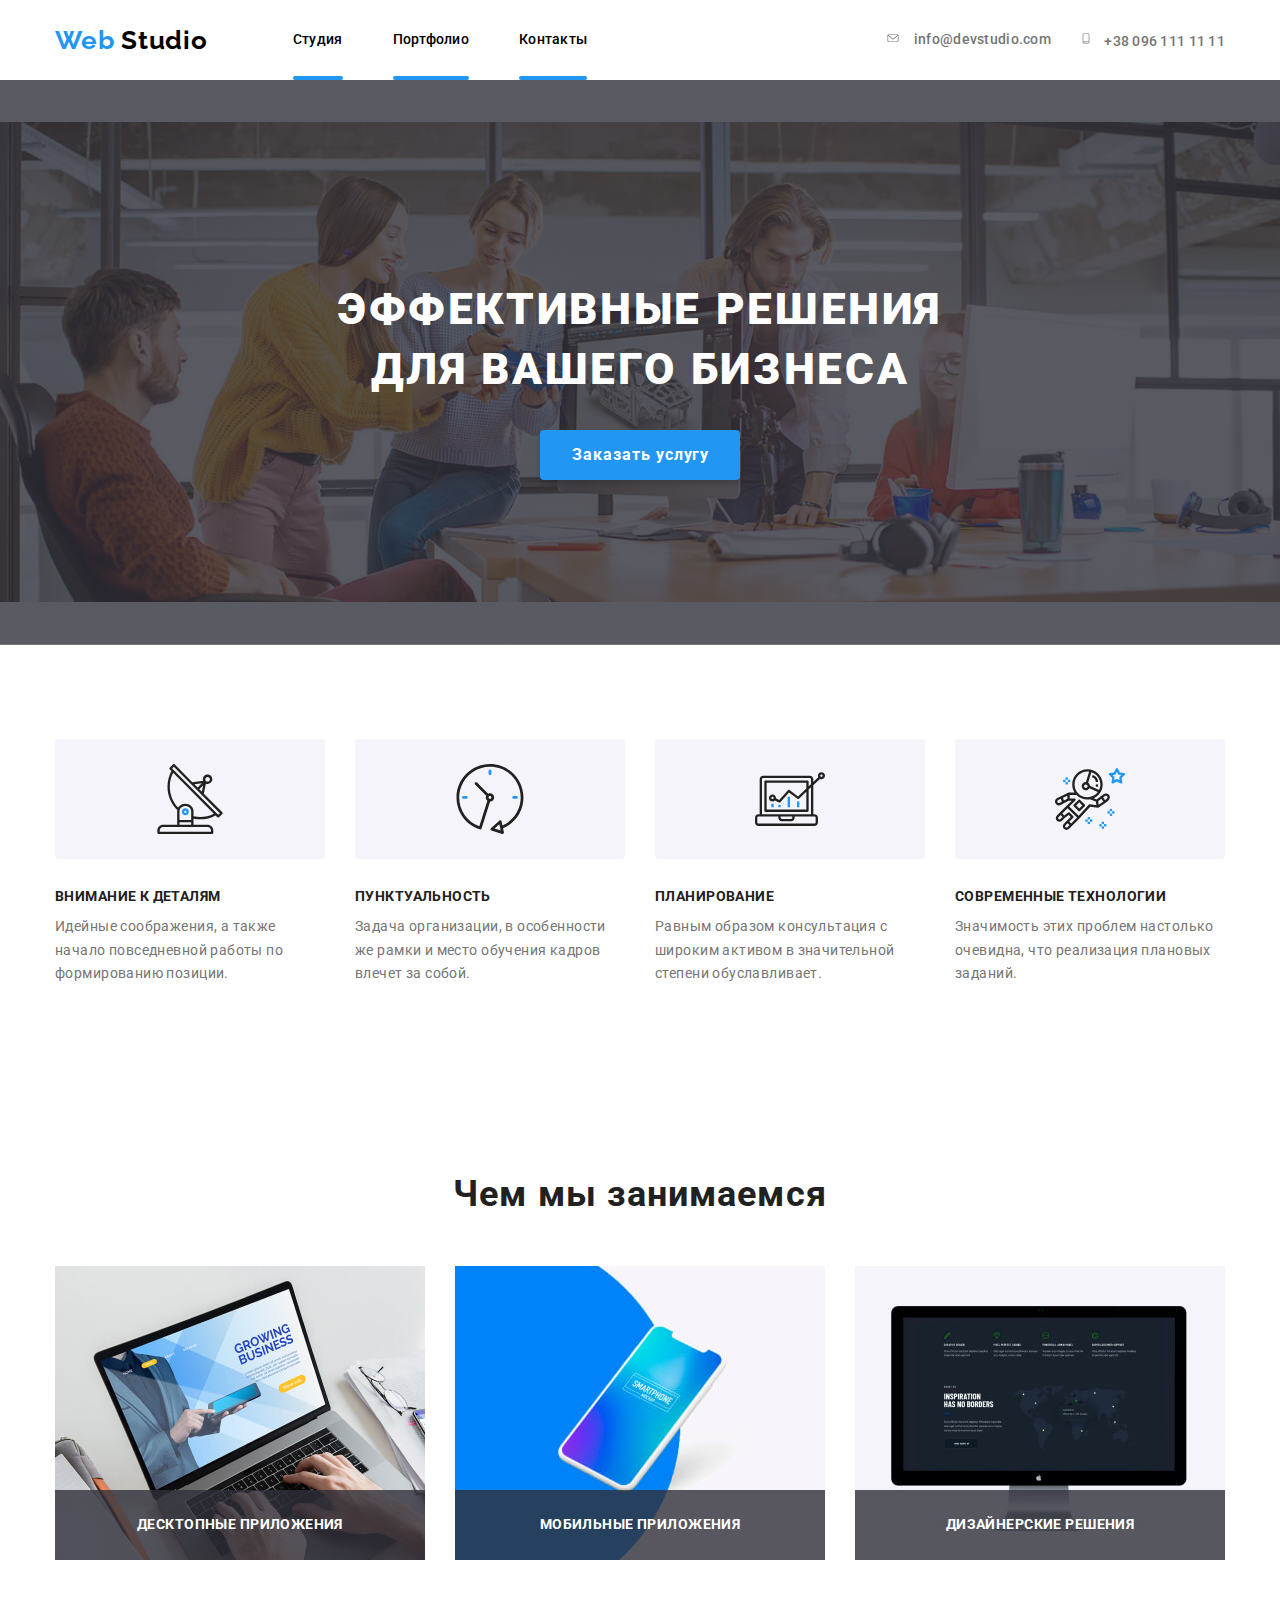
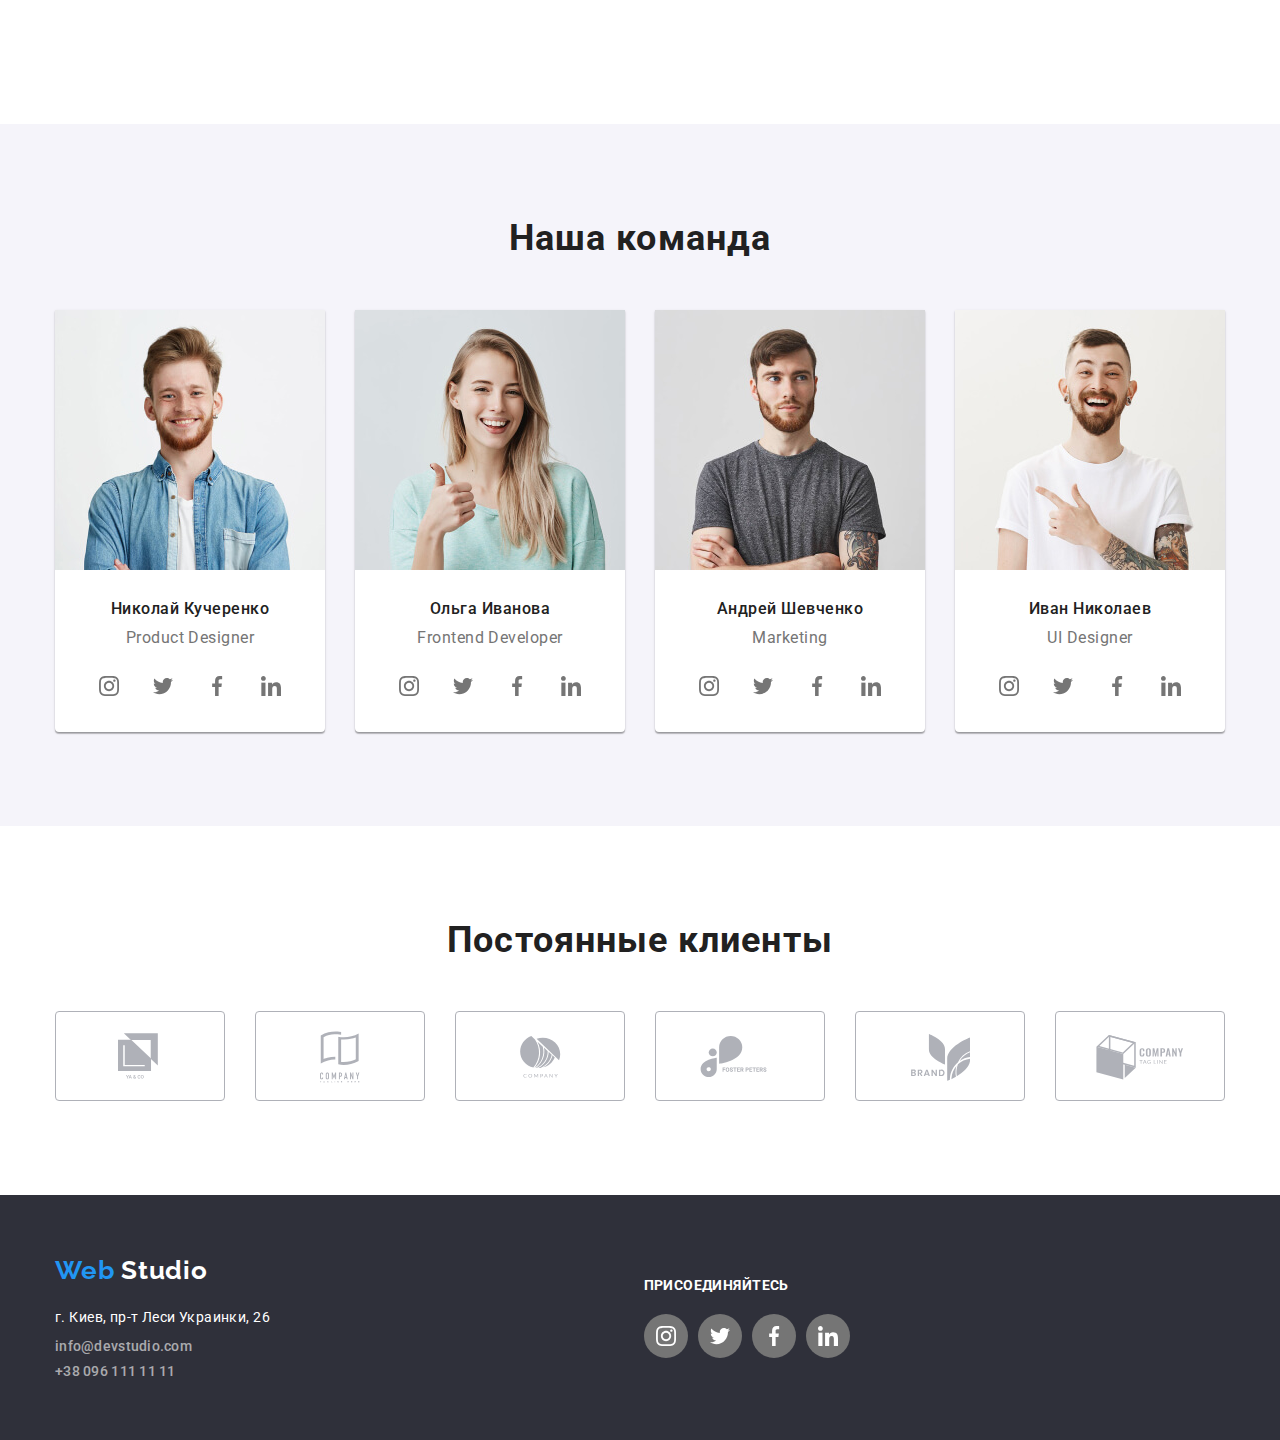
<file: index.html>
<!DOCTYPE html>
<html lang="ru">
  <head>
    <meta charset="UTF-8" />
    <meta name="viewport" content="width=device-width, initial-scale=1.0" />
    <title>WebStudio</title>
    <link
      href="https://fonts.googleapis.com/css2?family=Raleway&family=Roboto:wght@400;500;900&display=swap"
      rel="stylesheet"
    />
    <link rel="stylesheet" href="css/style.css" />
    <link rel="stylesheet" href="css/normalize.css" />
  </head>
  <body>
    <!-- Шапка сайта-->
    <header class="header">
      <div class="container">
        <nav class="navigation-main-nav">
          <a class="logo link" href="index.html" aria-label="Логотип">
            <span class="logo-web">Web</span> Studio</a
          >
          <ul class="navigation-menu list">
            <li class="navigation-menu-item">
              <a class="navigation-menu-link link current" href="">Студия</a>
            </li>
            <li class="navigation-menu-item">
              <a class="navigation-menu-link link current" href="portfolio.html"
                >Портфолио</a
              >
            </li>
            <li class="navigation-menu-item">
              <a class="navigation-menu-link link current" href="">Контакты</a>
            </li>
          </ul>
        </nav>
        <div class="nav-adress">
          <address class="header-adress">
            <ul class="header-adress-list list">
              <li class="header-adress-list-item">
                <a class="adress-mail link" href="info@devstudio.com">
                  <svg class="adress-mail-svg">
                    <use href="./Images/sprite.svg#icon-envelope"></use>
                  </svg>
                  info@devstudio.com
                </a>
              </li>
              <li class="header-adress-list-item">
                <a class="adress-tel link" href="tel:+380961111111">
                  <svg class="adress-tel-svg">
                    <use href="./Images/sprite.svg#icon-smartphone"></use>
                  </svg>
                  +38 096 111 11 11</a
                >
              </li>
            </ul>
          </address>
        </div>
      </div>
    </header>
    <main>
      <!--Секция Герои-->
      <section class="hero">
        <div class="container">
          <div class="container-item">
            <h1 class="hero-title">
              Эффективные решения<br />
              для вашего бизнеса
            </h1>
            <button class="hero-section-button">
              <p class="hero-button-text">Заказать услугу</p>
            </button>
          </div>
        </div>
      </section>
      <!--Секция о нас-->
      <section class="about-us-section">
        <h2 class="secondary-title" hidden>О нас</h2>
        <div class="container">
          <ul class="about-us-menu list">
            <li class="about-us-item">
              <div class="about-us-fone">
                <svg class="about-us-svg">
                  <use href="./Images/sprite.svg#icon-About-Us-1"></use>
                </svg>
              </div>
              <h3 class="about-us-title">Внимание к деталям</h3>
              <p class="about-us-text">
                Идейные соображения, а также начало повседневной работы по
                формированию позиции.
              </p>
            </li>
            <li class="about-us-item">
              <div class="about-us-fone">
                <svg class="about-us-svg">
                  <use href="./Images/sprite.svg#icon-About-Us-2"></use>
                </svg>
              </div>
              <h3 class="about-us-title">Пунктуальность</h3>
              <p class="about-us-text">
                Задача организации, в особенности же рамки и место обучения
                кадров влечет за собой.
              </p>
            </li>
            <li class="about-us-item">
              <div class="about-us-fone">
                <svg class="about-us-svg">
                  <use href="./Images/sprite.svg#icon-About-Us-3"></use>
                </svg>
              </div>
              <h3 class="about-us-title">Планирование</h3>
              <p class="about-us-text">
                Равным образом консультация с широким активом в значительной
                степени обуславливает.
              </p>
            </li>
            <li class="about-us-item">
              <div class="about-us-fone">
                <svg class="about-us-svg">
                  <use href="./Images/sprite.svg#icon-About-Us-4"></use>
                </svg>
              </div>
              <h3 class="about-us-title">Современные технологии</h3>
              <p class="about-us-text">
                Значимость этих проблем настолько очевидна, что реализация
                плановых заданий.
              </p>
            </li>
          </ul>
        </div>
      </section>
      <!--Чем мы занимаемся-->
      <section class="what-we-do">
        <div class="container">
          <h2 class="secondary-title">Чем мы занимаемся</h2>
          <ul class="our-works-menu list">
            <li class="our-works-item">
              <img
                class="our-works-img"
                src="./Images/What are we doing section/Laptop.jpg"
                alt="Десктопные приложения"
                width="370px"
                height="294px"
              />
              <b class="our-works-text">Десктопные приложения</b>
            </li>
            <li class="our-works-item">
              <img
                class="our-works-img"
                src="./Images/What are we doing section/Phone.jpg"
                alt="Мобильные приложения"
                width="370px"
                height="294px"
              />
              <b class="our-works-text">Мобильные приложения</b>
            </li>
            <li class="our-works-item">
              <img
                class="our-works-img"
                src="./Images/What are we doing section/Display.jpg"
                alt="Дизайнерские решения"
                width="370px"
                height="294px"
              />
              <b class="our-works-text">Дизайнерские решения</b>
            </li>
          </ul>
        </div>
      </section>
      <!--Наша команда-->
      <section class="our-team-section">
        <div class="container">
          <h2 class="secondary-title">Наша команда</h2>
          <ul class="our-team-list list">
            <li class="our-team-item">
              <img
                class="our-team-img"
                src="./Images/Our team/Nilolay.jpg"
                alt="Product Designer"
                width="270px"
                height="260px"
              />
              <h3 class="our-team-title">Николай Кучеренко</h3>
              <p class="our-team-text">Product Designer</p>
              <ul class="our-team-social-list list">
                <li class="our-team-social-item">
                  <a
                    class="our-team-social-link link"
                    href=""
                    aria-label="иконка инстаграмма"
                  >
                    <svg class="social-link-item-svg">
                      <use href="./Images/sprite.svg#icon-instagram"></use>
                    </svg>
                  </a>
                </li>
                <li class="our-team-social-item">
                  <a
                    class="our-team-social-link link"
                    href=""
                    aria-label="иконка твиттера"
                  >
                    <svg class="social-link-item-svg">
                      <use href="./Images/sprite.svg#icon-twitter"></use>
                    </svg>
                  </a>
                </li>
                <li class="our-team-social-item">
                  <a
                    class="our-team-social-link link"
                    href=""
                    aria-label="иконка фейсбука"
                  >
                    <svg class="social-link-item-svg">
                      <use href="./Images/sprite.svg#icon-facebook"></use>
                    </svg>
                  </a>
                </li>
                <li class="our-team-social-item">
                  <a
                    class="our-team-social-link link"
                    href=""
                    aria-label="иконка линдитина"
                  >
                    <svg class="social-link-item-svg">
                      <use href="./Images/sprite.svg#icon-linkedin"></use>
                    </svg>
                  </a>
                </li>
              </ul>
            </li>
            <li class="our-team-item">
              <img
                class="our-team-img"
                src="./Images/Our team/Olga.jpg"
                alt="Frontend Developer"
                width="270px"
                height="260px"
              />
              <h3 class="our-team-title">Ольга Иванова</h3>
              <p class="our-team-text">Frontend Developer</p>
              <ul class="our-team-social-list list">
                <li class="our-team-social-item">
                  <a
                    class="our-team-social-link link"
                    href=""
                    aria-label="иконка инстаграмма"
                  >
                    <svg class="social-link-item-svg">
                      <use href="./Images/sprite.svg#icon-instagram"></use>
                    </svg>
                  </a>
                </li>
                <li class="our-team-social-item">
                  <a
                    class="our-team-social-link link"
                    href=""
                    aria-label="иконка твиттера"
                  >
                    <svg class="social-link-item-svg">
                      <use href="./Images/sprite.svg#icon-twitter"></use>
                    </svg>
                  </a>
                </li>
                <li class="our-team-social-item">
                  <a
                    class="our-team-social-link link"
                    href=""
                    aria-label="иконка фейсбука"
                  >
                    <svg class="social-link-item-svg">
                      <use href="./Images/sprite.svg#icon-facebook"></use>
                    </svg>
                  </a>
                </li>
                <li class="our-team-social-item">
                  <a
                    class="our-team-social-link link"
                    href=""
                    aria-label="иконка линкедина"
                  >
                    <svg class="social-link-item-svg">
                      <use href="./Images/sprite.svg#icon-linkedin"></use>
                    </svg>
                  </a>
                </li>
              </ul>
            </li>
            <li class="our-team-item">
              <img
                class="our-team-img"
                src="./Images/Our team/Andrey.jpg"
                alt="Marketing"
                width="270px"
                height="260px"
              />
              <h3 class="our-team-title">Андрей Шевченко</h3>
              <p class="our-team-text">Marketing</p>
              <ul class="our-team-social-list list">
                <li class="our-team-social-item">
                  <a
                    class="our-team-social-link link"
                    href=""
                    aria-label="иконка инстаграмма"
                  >
                    <svg class="social-link-item-svg">
                      <use href="./Images/sprite.svg#icon-instagram"></use>
                    </svg>
                  </a>
                </li>
                <li class="our-team-social-item">
                  <a
                    class="our-team-social-link link"
                    href=""
                    aria-label="иконка твиттера"
                  >
                    <svg class="social-link-item-svg">
                      <use href="./Images/sprite.svg#icon-twitter"></use>
                    </svg>
                  </a>
                </li>
                <li class="our-team-social-item">
                  <a
                    class="our-team-social-link link"
                    href=""
                    aria-label="иконка фейсбука"
                  >
                    <svg class="social-link-item-svg">
                      <use href="./Images/sprite.svg#icon-facebook"></use>
                    </svg>
                  </a>
                </li>
                <li class="our-team-social-item">
                  <a
                    class="our-team-social-link link"
                    href=""
                    aria-label="иконка линкедина"
                  >
                    <svg class="social-link-item-svg">
                      <use href="./Images/sprite.svg#icon-linkedin"></use>
                    </svg>
                  </a>
                </li>
              </ul>
            </li>
            <li class="our-team-item">
              <img
                class="our-team-img"
                src="./Images/Our team/Ivan.jpg"
                alt="UI Designer"
                width="270px"
                height="260px"
              />
              <h3 class="our-team-title">Иван Николаев</h3>
              <p class="our-team-text">UI Designer</p>
              <ul class="our-team-social-list list">
                <li class="our-team-social-item">
                  <a
                    class="our-team-social-link link"
                    href=""
                    aria-label="иконка инстаграмма"
                  >
                    <svg class="social-link-item-svg">
                      <use href="./Images/sprite.svg#icon-instagram"></use>
                    </svg>
                  </a>
                </li>
                <li class="our-team-social-item">
                  <a
                    class="our-team-social-link link"
                    href=""
                    aria-label="иконка твиттера"
                  >
                    <svg class="social-link-item-svg">
                      <use href="./Images/sprite.svg#icon-twitter"></use>
                    </svg>
                  </a>
                </li>
                <li class="our-team-social-item">
                  <a
                    class="our-team-social-link link"
                    href=""
                    aria-label="иконка фейсбука"
                  >
                    <svg class="social-link-item-svg">
                      <use href="./Images/sprite.svg#icon-facebook"></use>
                    </svg>
                  </a>
                </li>
                <li class="our-team-social-item">
                  <a
                    class="our-team-social-link link"
                    href=""
                    aria-label="иконка линкедина"
                  >
                    <svg class="social-link-item-svg">
                      <use href="./Images/sprite.svg#icon-linkedin"></use>
                    </svg>
                  </a>
                </li>
              </ul>
            </li>
          </ul>
        </div>
      </section>
      <!--Наши клиенты-->
      <section>
        <div class="container">
          <h2 class="secondary-title">Постоянные клиенты</h2>
          <ul class="our-client-list list">
            <li class="our-client-list-item">
              <a
                class="our-client-logo link"
                href=""
                aria-label="Логотип компании 1"
              >
                <svg
                  class="client-logo-svg"
                  width="44"
                  ,
                  height="49"
                  ,
                  padding-left="63"
                >
                  <use href="./Images/sprite.svg#icon-Company1"></use>
                </svg>
              </a>
            </li>
            <li class="our-client-list-item">
              <a
                class="our-client-logo link"
                href=""
                aria-label="Логотип компании 2"
              >
                <svg class="client-logo-svg" width="40" , height="52">
                  <use href="./Images/sprite.svg#icon-Company2"></use>
                </svg>
              </a>
            </li>
            <li class="our-client-list-item">
              <a
                class="our-client-logo link"
                href=""
                aria-label="Логотип компании 3"
              >
                <svg class="client-logo-svg" width="41" , height="42">
                  <use href="./Images/sprite.svg#icon-Company3"></use>
                </svg>
              </a>
            </li>
            <li class="our-client-list-item">
              <a
                class="our-client-logo link"
                href=""
                aria-label="Логотип компании 4"
              >
                <svg class="client-logo-svg" width="80" , height="42">
                  <use href="./Images/sprite.svg#icon-Company4"></use>
                </svg>
              </a>
            </li>
            <li class="our-client-list-item">
              <a
                class="our-client-logo link"
                href=""
                aria-label="Логотип компании 5"
              >
                <svg class="client-logo-svg" width="59" , height="47">
                  <use href="./Images/sprite.svg#icon-Company5"></use>
                </svg>
              </a>
            </li>
            <li class="our-client-list-item">
              <a
                class="our-client-logo link"
                href=""
                aria-label="Логотип компании 6"
              >
                <svg class="client-logo-svg" width="88" , height="45">
                  <use href="./Images/sprite.svg#icon-Company6"></use>
                </svg>
              </a>
            </li>
          </ul>
        </div>
      </section>
    </main>
    <!--Подвал сайта-->
    <footer class="footer">
      <div class="container">
        <div class="adress">
          <a class="footer-logo link" href="index.html" aria-label="Логотип">
            <span class="footer-logo-web">Web</span> Studio</a
          >
          <ul class="footer-adress-list list">
            <li class="footer-adress-list-item">
              <address class="footer-adress">
                <a
                  class="adress-map link"
                  href="https://goo.gl/maps/tiRNEoLBUF7A76GS7"
                  >г. Киев, пр-т Леси Украинки, 26</a
                >
              </address>
            </li>
            <li class="footer-adress-list-item">
              <address class="footer-adress">
                <a class="adress-mail-footer link" href="info@devstudio.com"
                  >info@devstudio.com</a
                >
              </address>
            </li>
            <li class="footer-adress-list-item">
              <address class="footer-adress">
                <a class="adress-tel-footer link" href="tel:+380961111111"
                  >+38 096 111 11 11</a
                >
              </address>
            </li>
          </ul>
        </div>
        <div class="social-links">
          <b class="social-links-text">присоединяйтесь</b>
          <ul class="social-list-footer list">
            <li class="social-list-footer-item">
              <a
                class="social-list-footer-link"
                href=""
                aria-label="иконка инстаграмма"
              >
                <svg class="footer-social-icon-svg">
                  <use href="./Images/sprite.svg#icon-instagram"></use>
                </svg>
              </a>
            </li>
            <li class="social-list-footer-item">
              <a
                class="social-list-footer-link"
                href=""
                aria-label="иконка твиттера"
              >
                <svg class="footer-social-icon-svg">
                  <use href="./Images/sprite.svg#icon-twitter"></use>
                </svg>
              </a>
            </li>
            <li class="social-list-footer-item">
              <a
                class="social-list-footer-link"
                href=""
                aria-label="иконка фейсбука"
              >
                <svg class="footer-social-icon-svg">
                  <use href="./Images/sprite.svg#icon-facebook"></use>
                </svg>
              </a>
            </li>
            <li class="social-list-footer-item">
              <a
                class="social-list-footer-link"
                href=""
                aria-label="иконка линкедина"
              >
                <svg class="footer-social-icon-svg">
                  <use href="./Images/sprite.svg#icon-linkedin"></use>
                </svg>
              </a>
            </li>
          </ul>
        </div>
        <div class="form-footer"></div>
      </div>
    </footer>
  </body>
</html>
</file>
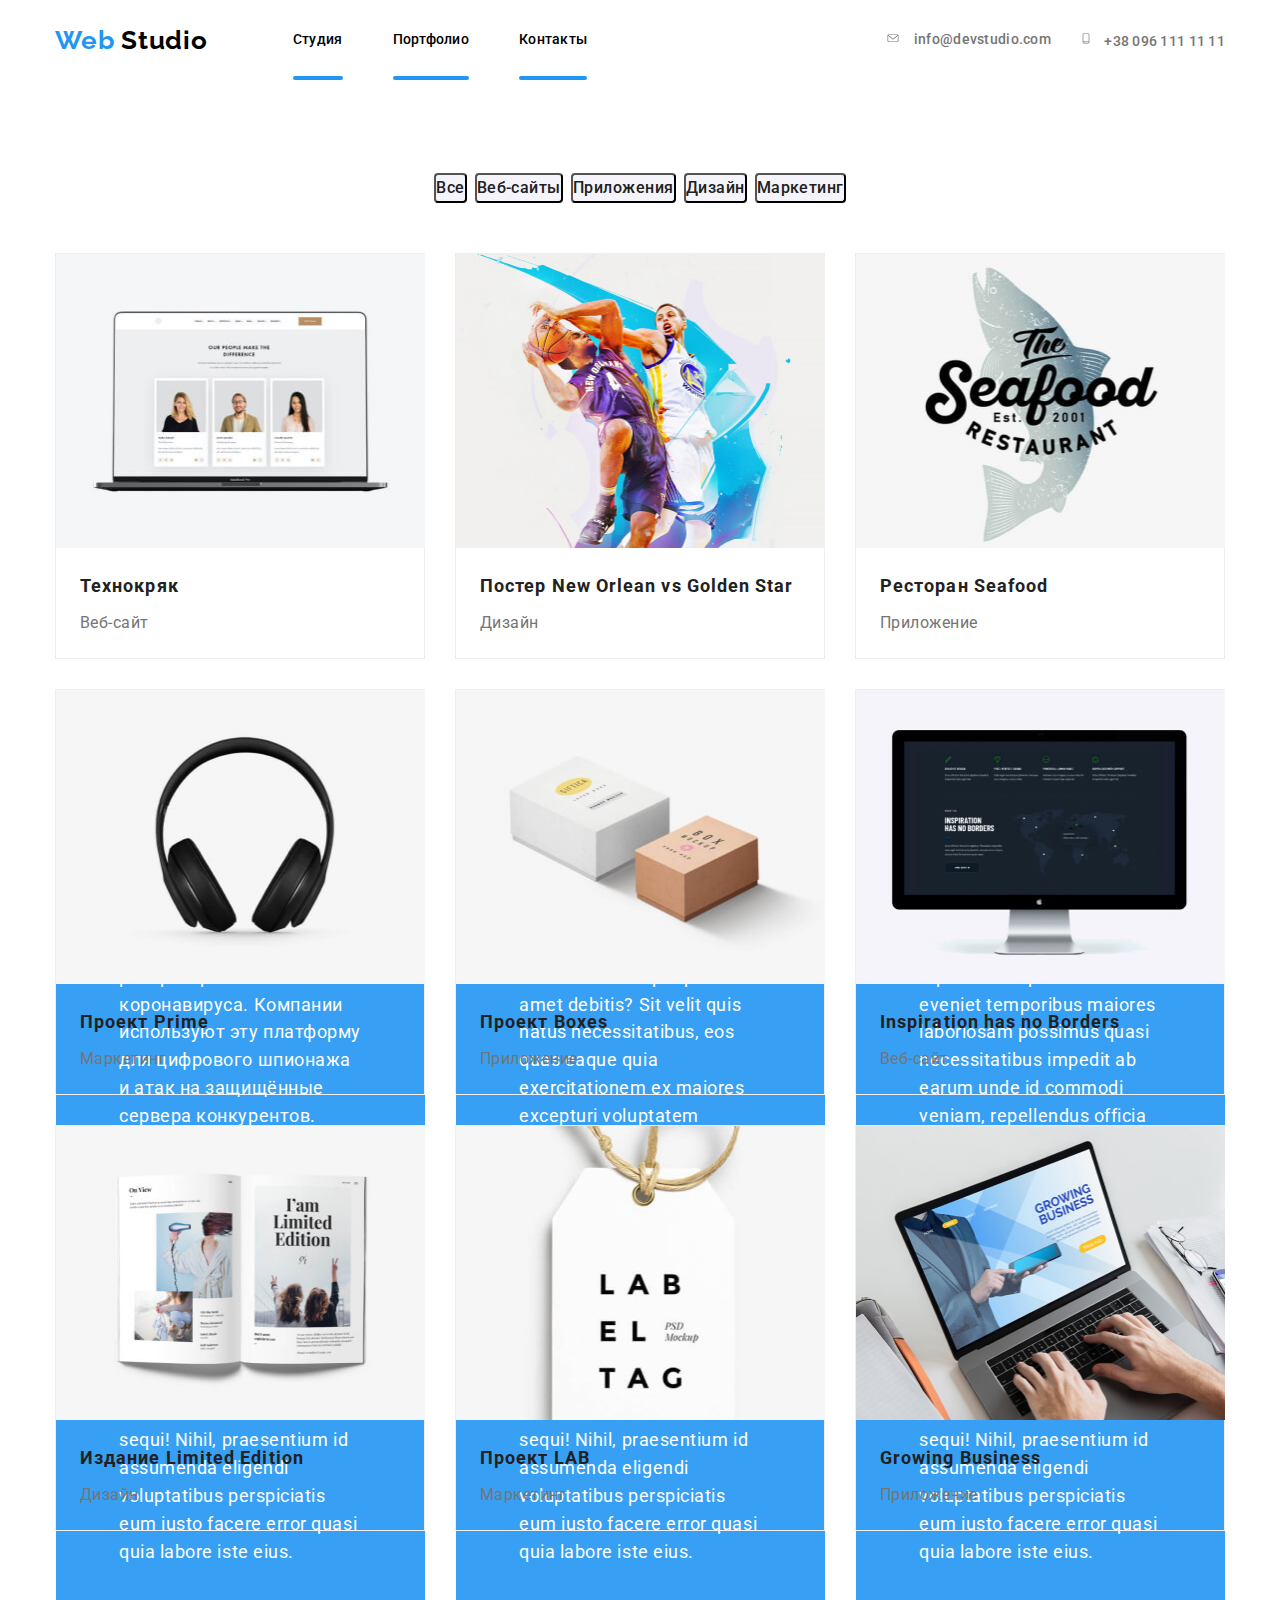
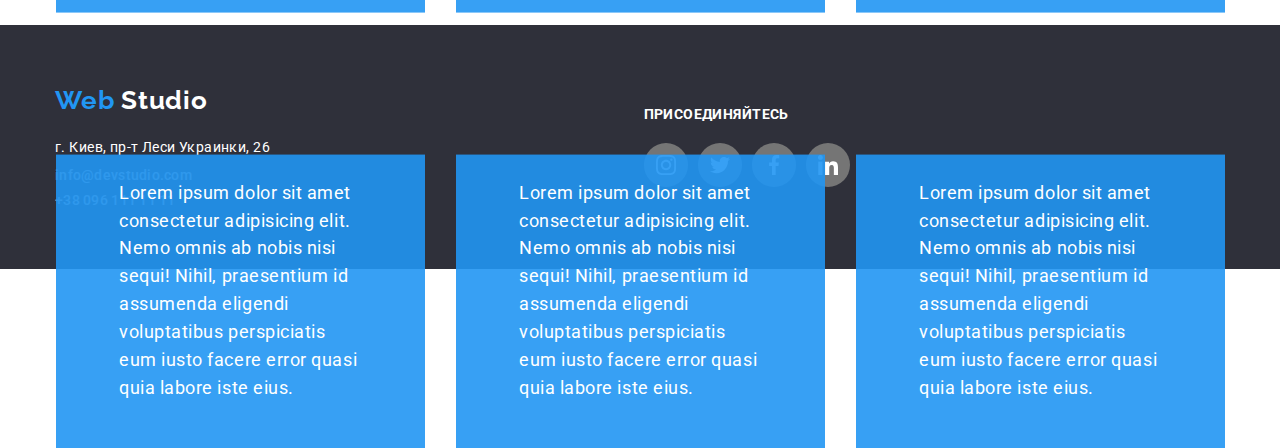
<file: portfolio.html>
<!DOCTYPE html>
<html lang="ru">
  <head>
    <meta charset="UTF-8" />
    <meta name="viewport" content="width=device-width, initial-scale=1.0" />
    <title>Portfolio</title>
    <link
      href="https://fonts.googleapis.com/css2?family=Raleway&family=Roboto:wght@400;500;900&display=swap"
      rel="stylesheet"
    />
    <link rel="stylesheet" href="./css/style.css" />
    <link rel="stylesheet" href="./css/normalize.css" />
  </head>
  <body>
    <!--Шапка портфолио-->
    <header class="header">
      <div class="container">
        <nav class="navigation-main-nav">
          <a class="logo link" href="index.html" aria-label="Логотип">
            <span class="logo-web">Web</span> Studio</a
          >
          <ul class="navigation-menu list">
            <li class="navigation-menu-item">
              <a class="navigation-menu-link link current" href="index.html"
                >Студия</a
              >
            </li>
            <li class="navigation-menu-item">
              <a class="navigation-menu-link link current" href="portfolio.html"
                >Портфолио</a
              >
            </li>
            <li class="navigation-menu-item">
              <a class="navigation-menu-link link current" href="">Контакты</a>
            </li>
          </ul>
        </nav>
        <div class="nav-adress">
          <address class="header-adress">
            <ul class="header-adress-list list">
              <li class="header-adress-list-item">
                <a class="adress-mail link" href="info@devstudio.com">
                  <svg class="adress-mail-svg">
                    <use href="./Images/sprite.svg#icon-envelope"></use>
                  </svg>
                  info@devstudio.com
                </a>
              </li>
              <li class="header-adress-list-item">
                <a class="adress-tel link" href="tel:+380961111111">
                  <svg class="adress-tel-svg">
                    <use href="./Images/sprite.svg#icon-smartphone"></use>
                  </svg>
                  +38 096 111 11 11</a
                >
              </li>
            </ul>
          </address>
        </div>
      </div>
    </header>
    <main>
      <!-- Наши работы-->
      <h1 hidden>Примеры работ</h1>
      <!-- Кнопки фильра-->
      <section>
        <div class="container">
          <ul class="btn-filter-list list">
            <li class="btn-filter-item">
              <button class="btn-filter">Все</button>
            </li>
            <li class="btn-filter-item">
              <button class="btn-filter">Веб-сайты</button>
            </li>
            <li class="btn-filter-item">
              <button class="btn-filter">Приложения</button>
            </li>
            <li class="btn-filter-item">
              <button class="btn-filter">Дизайн</button>
            </li>
            <li class="btn-filter-item">
              <button class="btn-filter">Маркетинг</button>
            </li>
          </ul>
        </div>
      </section>
      <!--Список-работ-->
      <section>
        <div class="our-projects">
          <ul class="projects-list list">
            <li class="projects-list-item">
              <img
                class="projects-img"
                src="./Images/Portfolio/portfolio1.jpg"
                alt=""
              />
              <p class="projects-description">
                Технокряк это современная площадка распространения коронавируса.
                Компании используют эту платформу для цифрового шпионажа и атак
                на защищённые сервера конкурентов.
              </p>
              <div class="projects-title-box">
                <h2 class="projects-title">Технокряк</h2>
                <h3 class="projects-type">Веб-сайт</h3>
              </div>
            </li>
            <li class="projects-list-item">
              <img
                class="projects-img"
                src="./Images/Portfolio/portfolio2.jpg"
                alt=""
              />
              <p class="projects-description">
                Lorem ipsum dolor sit amet consectetur adipisicing elit. Facilis
                est suscipit quaerat amet debitis? Sit velit quis natus
                necessitatibus, eos quas eaque quia exercitationem ex maiores
                excepturi voluptatem possimus inventore.
              </p>
              <h2 class="projects-title">Постер New Orlean vs Golden Star</h2>
              <h3 class="projects-type">Дизайн</h3>
            </li>
            <li class="projects-list-item">
              <img
                class="projects-img"
                src="./Images/Portfolio/portfolio3.jpg"
                alt=""
              />
              <p class="projects-description">
                Lorem ipsum, dolor sit amet consectetur adipisicing elit. A
                porro cumque laborum eveniet temporibus maiores laboriosam
                possimus quasi necessitatibus impedit ab earum unde id commodi
                veniam, repellendus officia assumenda neque!
              </p>
              <h2 class="projects-title">Ресторан Seafood</h2>
              <h3 class="projects-type">Приложение</h3>
            </li>
            <li class="projects-list-item">
              <img
                class="projects-img"
                src="./Images/Portfolio/portfolio4.jpg"
                alt=""
              />
              <p class="projects-description">
                Lorem ipsum dolor sit amet consectetur adipisicing elit. Nemo
                omnis ab nobis nisi sequi! Nihil, praesentium id assumenda
                eligendi voluptatibus perspiciatis eum iusto facere error quasi
                quia labore iste eius.
              </p>
              <h2 class="projects-title">Проект Prime</h2>
              <h3 class="projects-type">Маркетинг</h3>
            </li>
            <li class="projects-list-item">
              <img
                class="projects-img"
                src="./Images/Portfolio/portfolio5.jpg"
                alt=""
              />
              <p class="projects-description">
                Lorem ipsum dolor sit amet consectetur adipisicing elit. Nemo
                omnis ab nobis nisi sequi! Nihil, praesentium id assumenda
                eligendi voluptatibus perspiciatis eum iusto facere error quasi
                quia labore iste eius.
              </p>
              <h2 class="projects-title">Проект Boxes</h2>

              <h3 class="projects-type">Приложение</h3>
            </li>
            <li class="projects-list-item">
              <img
                class="projects-img"
                src="./Images/Portfolio/portfolio6.jpg"
                alt=""
              />
              <p class="projects-description">
                Lorem ipsum dolor sit amet consectetur adipisicing elit. Nemo
                omnis ab nobis nisi sequi! Nihil, praesentium id assumenda
                eligendi voluptatibus perspiciatis eum iusto facere error quasi
                quia labore iste eius.
              </p>
              <h2 class="projects-title">Inspiration has no Borders</h2>
              <h3 class="projects-type">Веб-сайт</h3>
            </li>
            <li class="projects-list-item">
              <img
                class="projects-img"
                src="./Images/Portfolio/portfolio7.jpg"
                alt=""
              />
              <p class="projects-description">
                Lorem ipsum dolor sit amet consectetur adipisicing elit. Nemo
                omnis ab nobis nisi sequi! Nihil, praesentium id assumenda
                eligendi voluptatibus perspiciatis eum iusto facere error quasi
                quia labore iste eius.
              </p>
              <h2 class="projects-title">Издание Limited Edition</h2>
              <h3 class="projects-type">Дизайн</h3>
            </li>
            <li class="projects-list-item">
              <img
                class="projects-img"
                src="./Images/Portfolio/portfolio8.jpg"
                alt=""
              />
              <p class="projects-description">
                Lorem ipsum dolor sit amet consectetur adipisicing elit. Nemo
                omnis ab nobis nisi sequi! Nihil, praesentium id assumenda
                eligendi voluptatibus perspiciatis eum iusto facere error quasi
                quia labore iste eius.
              </p>
              <h2 class="projects-title">Проект LAB</h2>
              <h3 class="projects-type">Маркетинг</h3>
            </li>
            <li class="projects-list-item">
              <img
                class="projects-img"
                src="./Images/Portfolio/portfolio9.jpg"
                alt=""
              />
              <p class="projects-description">
                Lorem ipsum dolor sit amet consectetur adipisicing elit. Nemo
                omnis ab nobis nisi sequi! Nihil, praesentium id assumenda
                eligendi voluptatibus perspiciatis eum iusto facere error quasi
                quia labore iste eius.
              </p>
              <h2 class="projects-title">Growing Business</h2>
              <h3 class="projects-type">Приложение</h3>
            </li>
          </ul>
        </div>
      </section>
    </main>
    <!--Подвал портфолио-->
    <footer class="footer">
      <div class="container">
        <div class="adress">
          <a class="footer-logo link" href="index.html" aria-label="Логотип">
            <span class="footer-logo-web">Web</span> Studio</a
          >
          <ul class="footer-adress-list list">
            <li class="footer-adress-list-item">
              <address class="footer-adress">
                <a
                  class="adress-map link"
                  href="https://goo.gl/maps/tiRNEoLBUF7A76GS7"
                  >г. Киев, пр-т Леси Украинки, 26</a
                >
              </address>
            </li>
            <li class="footer-adress-list-item">
              <address class="footer-adress">
                <a class="adress-mail-footer link" href="info@devstudio.com"
                  >info@devstudio.com</a
                >
              </address>
            </li>
            <li class="footer-adress-list-item">
              <address class="footer-adress">
                <a class="adress-tel-footer link" href="tel:+380961111111"
                  >+38 096 111 11 11</a
                >
              </address>
            </li>
          </ul>
        </div>
        <div class="social-links">
          <b class="social-links-text">присоединяйтесь</b>
          <ul class="social-list-footer list">
            <li class="social-list-footer-item">
              <a
                class="social-list-footer-link"
                href=""
                aria-label="иконка инстаграмма"
              >
                <svg class="footer-social-icon-svg">
                  <use href="./Images/sprite.svg#icon-instagram"></use>
                </svg>
              </a>
            </li>
            <li class="social-list-footer-item">
              <a
                class="social-list-footer-link"
                href=""
                aria-label="иконка твиттера"
              >
                <svg class="footer-social-icon-svg">
                  <use href="./Images/sprite.svg#icon-twitter"></use>
                </svg>
              </a>
            </li>
            <li class="social-list-footer-item">
              <a
                class="social-list-footer-link"
                href=""
                aria-label="иконка фейсбука"
              >
                <svg class="footer-social-icon-svg">
                  <use href="./Images/sprite.svg#icon-facebook"></use>
                </svg>
              </a>
            </li>
            <li class="social-list-footer-item">
              <a
                class="social-list-footer-link"
                href=""
                aria-label="иконка линкедина"
              >
                <svg class="footer-social-icon-svg">
                  <use href="./Images/sprite.svg#icon-linkedin"></use>
                </svg>
              </a>
            </li>
          </ul>
        </div>
        <div class="form-footer"></div>
      </div>
    </footer>
  </body>
</html>
</file>
<file: css/style.css>
:root {
  --main-font: "Roboto", sans-serif;
  --secondary-font: "Raleway", sans-serif;
  --title-color-main: #212121;
  --title-color-secondary: #ffffff;
  --text-main-color: #757575;
  --text-secondary-color: #ffffff;
  --accent-color: #2196f3;
}

html {
  box-sizing: border-box;
}

*,
*::before,
*::after {
  box-sizing: inherit;
  margin: 0;
  padding: 0;
}

/* Остальной код */

body {
  font-family: var(--main-font);
  font-size: 14px;
  background-color: #ffffff;
}

.link {
  text-decoration: none;
  display: block;
}

.list {
  list-style: none;
}

img {
  display: block;
}

/* CONTAINER */
.container {
  width: 1200px;
  padding-left: 15px;
  padding-right: 15px;
  margin-left: auto;
  margin-right: auto;
}
/* Header */

.header .container {
  display: flex;
  align-items: center;
  justify-content: space-between;
}

.header {
  background-color: var(--title-color-secondary);
}
/*Navigation*/
.navigation-main-nav,
.navigation {
  display: flex;
  align-items: center;
}

.navigation-menu {
  display: flex;
}

.navigation-menu-item:not(:last-child) {
  margin-right: 50px;
}

.navigation-menu-item .current {
  /* color: var(--accent-color); */
  position: relative;
  display: block;
}

.current::after {
  position: absolute;
  bottom: 0;
  content: "";
  display: block;
  width: 100%;
  height: 4px;
  background-color: var(--accent-color);
  border-radius: 2px;
  transition: background-color 250ms cubic-bezier(0.4, 0, 0.2, 1);
}

.navigation-menu-link:hover::after {
  content: "";
  background-color: var(--accent-color);
  transform: scale(1);
}

.adress-mail-svg {
  display: inline-block;
  width: 16px;
  height: 11px;
  margin-right: 10px;
  fill: var(--text-main-color);
  transition: fill 250ms cubic-bezier(0.4, 0, 0.2, 1);
}

.adress-tel-svg {
  display: inline-block;
  width: 10px;
  height: 15px;
  margin-right: 10px;
  fill: var(--text-main-color);
  transition: fill 250ms cubic-bezier(0.4, 0, 0.2, 1);
}

.adress-mail:hover .adress-mail-svg,
.adress-mail:focus .adress-mail-svg {
  fill: var(--accent-color);
}

.adress-tel:hover .adress-tel-svg,
.adress-tel:focus .adress-tel-svg {
  fill: var(--accent-color);
}

.header-adress-list-item {
  display: flex;
  justify-content: center;
  align-items: center;
}

.header-adress-list {
  display: flex;
  margin-top: 0px;
  margin-bottom: 0px;
}

.header-adress-list-item:not(:last-child) {
  margin-right: 30px;
}

.logo {
  margin-right: 85px;
}

.nav-adress {
  display: flex;
}

.logo,
.footer-logo {
  font-family: var(--secondary-font);
  font-weight: bold;
  font-size: 26px;
  line-height: 1.19;
  letter-spacing: 0.03em;
  color: #000000;
}

.logo-web,
.footer-logo-web {
  color: var(--accent-color);
}

.navigation-menu-link {
  padding-top: 32px;
  padding-bottom: 32px;
}

.navigation-menu-link,
.adress-mail,
.adress-tel {
  font-weight: 500;
  font-size: 14px;
  line-height: 1.14;
  letter-spacing: 0.02em;
  color: var(--title-color-main);
  transition: color 250ms cubic-bezier(0.4, 0, 0.2, 1);
}

.navigation-menu-link {
  position: relative;
  display: flex;
  padding-top: 32px;
  padding-bottom: 32px;

  font-style: normal;
  font-weight: 500;
  font-size: 14px;
  line-height: 1.14;
  letter-spacing: 0.02em;
  color: var(--primary-text-color);
  transition: color 250ms cubic-bezier(0.4, 0, 0.2, 1);
}

/* .navigation-menu-link::after {
  position: absolute;
  bottom: 0;
  content: "";

  display: block;
  width: 100%;
  height: 4px;
  background-color: var(--accent-color);
  opacity: 0;
  border-radius: 2px;
  transition: background-color 250ms cubic-bezier(0.4, 0, 0.2, 1);
  opacity: 0;
}

.navigation-menu-link:hover::after {
  opacity: 1;
} */

.navigation-menu-link:hover,
.navigation-menu-link:focus {
  color: var(--accent-color);
}

.adress-mail,
.adress-tel {
  font-style: normal;
  color: var(--text-main-color);
  transition: color 250ms cubic-bezier(0.4, 0, 0.2, 1);
}

.adress-mail:hover,
.adress-mail:focus,
.adress-tel:hover,
.adress-tel:focus,
.adress-mail-footer:hover,
.adress-mail-footer:focus,
.adress-tel-footer:hover,
.adress-tel-footer:focus,
.adress-map:hover,
.adress-map:focus {
  color: var(--accent-color);
}

/* HERO_SECTION */

.hero {
  max-width: 1600px;
  max-height: 600px;
  background-image: linear-gradient(
      rgba(47, 48, 58, 0.8),
      rgba(47, 48, 58, 0.8)
    ),
    url(../Images/Hero-Section/herobg.jpg);
  background-repeat: no-repeat;
  background-position: center;
  background-size: contain;
}

.container-item {
  padding-top: 200px;
  padding-bottom: 165px;
}

.hero-title {
  font-weight: 900;
  font-size: 44px;
  line-height: 1.36;
  text-align: center;
  letter-spacing: 0.06em;
  text-transform: uppercase;
  color: var(--title-color-secondary);
  margin-top: 0px;
  margin-bottom: 30px;
  /* padding-top: 200px; */
}

.hero-section-button {
  display: flex;
  align-items: center;
  text-align: center;
  width: 200px;
  height: 50px;
  /* letter-spacing: 0.06em; */
  background-color: var(--accent-color);
  /* color: var(--text-secondary-color); */
  margin-left: auto;
  margin-right: auto;
  box-shadow: 0px 4px 4px rgba(0, 0, 0, 0.15);
  border-radius: 4px;
  border: none;
}

.hero-button-text {
  display: flex;
  justify-content: center;
  align-items: center;
  font-weight: bold;
  font-size: 16px;
  line-height: 30px;
  letter-spacing: 0.06em;
  color: var(--text-secondary-color);
  margin-left: 32px;
  /* padding: 32px 10px; */
}

/* About Us Section */

.about-us-menu {
  display: flex;
  padding-top: 94px;
  padding-bottom: 94px;
}
.about-us-svg {
  width: 70px;
  height: 70px;
  padding: 100px, 25px, 100px, 25px;
}

.about-us-fone {
  display: flex;
  justify-content: center;
  align-items: center;
  width: 270px;
  height: 120px;
  margin-bottom: 30px;
  background-color: #f5f4fa;
  border-radius: 4px;
}

.about-us-item:not(:last-child) {
  margin-right: 30px;
}

.about-us-title,
.our-works-text {
  font-weight: bold;
  font-size: 14px;
  line-height: 1.14;
  letter-spacing: 0.03em;
  text-transform: uppercase;
  color: var(--title-color-main);
}

.about-us-text {
  font-weight: normal;
  font-size: 14px;
  line-height: 1.71;
  letter-spacing: 0.03em;
  color: var(--text-main-color);
}

.about-us-title {
  margin-bottom: 10px;
}

/* WHAT DO WE DO */

.what-we-do {
  padding-bottom: 94px;
}

.our-works-menu {
  display: flex;
}

.our-works-item:not(:last-child) {
  margin-right: 30px;
}

.secondary-title {
  font-weight: bold;
  font-size: 36px;
  line-height: 1.16;
  text-align: center;
  letter-spacing: 0.03em;
  color: var(--title-color-main);
  margin-bottom: 50px;
  padding-top: 94px;
}

.our-works-text {
  position: relative;
  bottom: 70px;
  display: block;
  text-align: center;
  padding-top: 27px;
  padding-bottom: 27px;
  color: var(--text-secondary-color);
  width: 370px;
  height: 70px;
  background-color: rgba(47, 48, 58, 0.8);
}

/* OUR TEAM */

.our-team-section {
  background-color: #f5f4fa;
  padding-bottom: 94px;
}

.our-team-list {
  display: flex;
}

.our-team-item:not(:last-child) {
  margin-right: 30px;
}

.our-team-item {
  background-color: var(--title-color-secondary);
  box-shadow: 0px 2px 1px rgba(0, 0, 0, 0.2), 0px 1px 1px rgba(0, 0, 0, 0.14),
    0px 1px 3px rgba(0, 0, 0, 0.12);
  border-radius: 0px 0px 4px 4px;
}

.our-team-social-list {
  display: flex;
  justify-content: space-between;
  max-width: 206px;
  margin-left: auto;
  margin-right: auto;
  padding-bottom: 24px;
}

.social-link-item-svg {
  width: 20px;
  height: 20px;
}

.our-team-social-link {
  display: flex;
  justify-content: center;
  align-items: center;
  width: 44px;
  height: 44px;
  border-radius: 50%;
  transition: background-color 250ms cubic-bezier(0.4, 0, 0.2, 1);
}

.social-link-item-svg {
  fill: var(--text-main-color);
  transition: fill 250ms cubic-bezier(0.4, 0, 0.2, 1);
}

.our-team-social-link:hover {
  background-color: var(--accent-color);
}

.our-team-social-link:hover .social-link-item-svg,
.our-team-social-link:focus .social-link-item-svg {
  fill: var(--text-secondary-color);
}

.our-team-title {
  margin-top: 30px;
}
.our-team-text {
  margin-top: 10px;
}

.our-team-social-list {
  margin-top: 16px;
}

.our-team-title,
.our-team-text {
  font-weight: 500;
  font-size: 16px;
  line-height: 1.18;
  text-align: center;
  letter-spacing: 0.03em;
  color: var(--title-color-main);
}

.our-team-text {
  font-weight: normal;
  color: var(--text-main-color);
}

/* OUR CLIENTS SECTION */

.our-client-list {
  display: flex;
  justify-content: space-between;
  padding-bottom: 94px;
}

.our-client-list-item:not(:last-child) {
  margin-right: 30px;
}

.our-client-list-item {
  display: flex;
  justify-content: center;
  width: 170px;
  height: 90px;
  border: #afb1b8 1px solid;
  border-radius: 4px;
  transition: border 250ms cubic-bezier(0.4, 0, 0.2, 1);
}

.client-logo-svg {
  fill: #afb1b8;
  transition: fill 250ms cubic-bezier(0.4, 0, 0.2, 1);
}

.our-client-logo {
  display: flex;
  justify-content: center;
  align-items: center;
  width: 170px;
  height: 90px;
}

.our-client-list-item:hover {
  border: var(--accent-color) 1px solid;
}

.our-client-logo:hover .client-logo-svg,
.our-client-logo:focus .client-logo-svg {
  fill: var(--accent-color);
}

/* FOOTER */

.footer .container {
  display: flex;
  justify-content: space-between;
  align-items: center;
}

.adress {
  display: flex;
  flex-direction: column;
  padding-top: 60px;
  padding-bottom: 60px;
}

.social-links {
  display: flex;
  flex-wrap: wrap;
  max-width: 208px;
  max-height: 80px;
}

.social-list-footer {
  display: flex;
  justify-content: center;
  align-items: center;
}

.form-footer {
  display: flex;
}

.social-list-footer-item:not(:last-child) {
  margin-right: 10px;
}

.footer {
  background-color: #2f303a;
}

.adress .footer-logo {
  color: var(--text-secondary-color);
  /* padding-top: 60px; */
  margin-bottom: 20px;
}

.footer-adress-list-item:not(:last-child) {
  margin-bottom: 9px;
}

.adress-map {
  font-style: normal;
  font-weight: normal;
  font-size: 14px;
  line-height: 1.71;
  letter-spacing: 0.03em;
  transition: color 250ms cubic-bezier(0.4, 0, 0.2, 1);
  color: var(--text-secondary-color);
}

.adress-mail-footer,
.adress-tel-footer {
  font-style: normal;
  font-weight: 500;
  font-size: 14px;
  line-height: 1.14;
  letter-spacing: 0.02em;
  color: rgba(255, 255, 255, 0.6);
  transition: color 250ms cubic-bezier(0.4, 0, 0.2, 1);
}

.social-links-text {
  font-weight: bold;
  font-size: 14px;
  line-height: 1.14;
  letter-spacing: 0.03em;
  text-transform: uppercase;
  padding-bottom: 20px;
  color: var(--text-secondary-color);
}

.footer-social-icon-svg {
  width: 20px;
  height: 20px;
  fill: var(--text-secondary-color);
}

.social-list-footer-link {
  display: flex;
  justify-content: center;
  align-items: center;
  width: 44px;
  height: 44px;
  border-radius: 50%;
  background-color: var(--text-main-color);
  transition: background-color 250ms cubic-bezier(0.4, 0, 0.2, 1);
}

.social-list-footer-link:hover,
.social-list-footer-link:focus {
  background-color: var(--accent-color);
}

/*PORTFOLIO*/

/* Buttons */

.btn-filter-list {
  display: flex;
  justify-content: center;
  padding-top: 93px;
  padding-bottom: 50px;
}

.btn-filter-item:not(:last-child) {
  margin-right: 8px;
}
.btn-filter {
  background: #f5f4fa;
  border-radius: 4px;
}

.btn-filter {
  box-sizing: border-box;
  font-weight: 500;
  font-size: 16px;
  line-height: 1.62;
  text-align: center;
  letter-spacing: 0.03em;
  cursor: pointer;
  color: var(--title-color-main);
  background: #f5f4fa;
  transition: color 250ms cubic-bezier(0.4, 0, 0.2, 1);
  transition: background-color 250ms cubic-bezier(0.4, 0, 0.2, 1);
}

.btn-filter:hover,
.btn-filter:focus {
  color: var(--text-secondary-color);
  background-color: var(--accent-color);
  box-shadow: 0px 2px 2px rgba(0, 0, 0, 0.12), 0px 1px 2px rgba(0, 0, 0, 0.08),
    0px 3px 1px rgba(0, 0, 0, 0.1);
}

/*works list*/

.our-projects {
  padding-bottom: 94px;
}

.projects-img {
  width: 369px;
  height: 294px;
  margin-bottom: 20px;
}

.projects-title {
  margin-bottom: 4px;
  padding-left: 24px;
}

.projects-type {
  margin-bottom: 20px;
  padding-left: 24px;
}

.our-projects {
  width: 1200px;
  padding-left: 15px;
  padding-right: 15px;
  margin-left: auto;
  margin-right: auto;
}

.projects-list {
  display: flex;
  flex-wrap: wrap;
}

.projects-list-item {
  position: relative;
  width: calc((100% - 60px) / 3);
  margin-right: 30px;
  margin-bottom: 30px;
  border: 1px solid #eeeeee;
}

.projects-list-item:nth-child(3n) {
  margin-right: 0;
}

.projects-list-item:nth-last-child(-n + 3) {
  margin-bottom: 0;
}

.projects-list-item:hover {
  box-shadow: 1px 4px 6px rgba(0, 0, 0, 0.16), 0px 4px 4px rgba(0, 0, 0, 0.06),
    0px 1px 1px rgba(0, 0, 0, 0.12);
}

.projects-list-item:focus {
  box-shadow: 1px 4px 6px rgba(0, 0, 0, 0.16), 0px 4px 4px rgba(0, 0, 0, 0.06),
    0px 1px 1px rgba(0, 0, 0, 0.12);
}

.projects-title {
  font-weight: bold;
  font-size: 18px;
  line-height: 2;
  letter-spacing: 0.06em;

  color: var(--title-color-main);
}

.projects-type {
  font-weight: normal;
  font-size: 16px;
  line-height: 1.87;
  letter-spacing: 0.03em;

  color: var(--text-main-color);
}

.projects-description {
  display: block;
  position: absolute;
  transform: translateY(107%);
  font-weight: normal;
  font-size: 18px;
  line-height: 1.55;
  letter-spacing: 0.03em;
  width: 369px;
  height: 294px;
  padding: 24px 63px;
  background-color: rgba(33, 150, 243, 0.9);
  color: var(--text-secondary-color);
  transition: transform 250ms cubic-bezier(0.4, 0, 0.2, 1);
  overflow: hidden;
}

.projects-list-item:hover .projects-description {
  /* opacity: 1; */
  transform: translateY(-107%);
}

.projects-title-box {
  z-index: 1;
}
</file>
